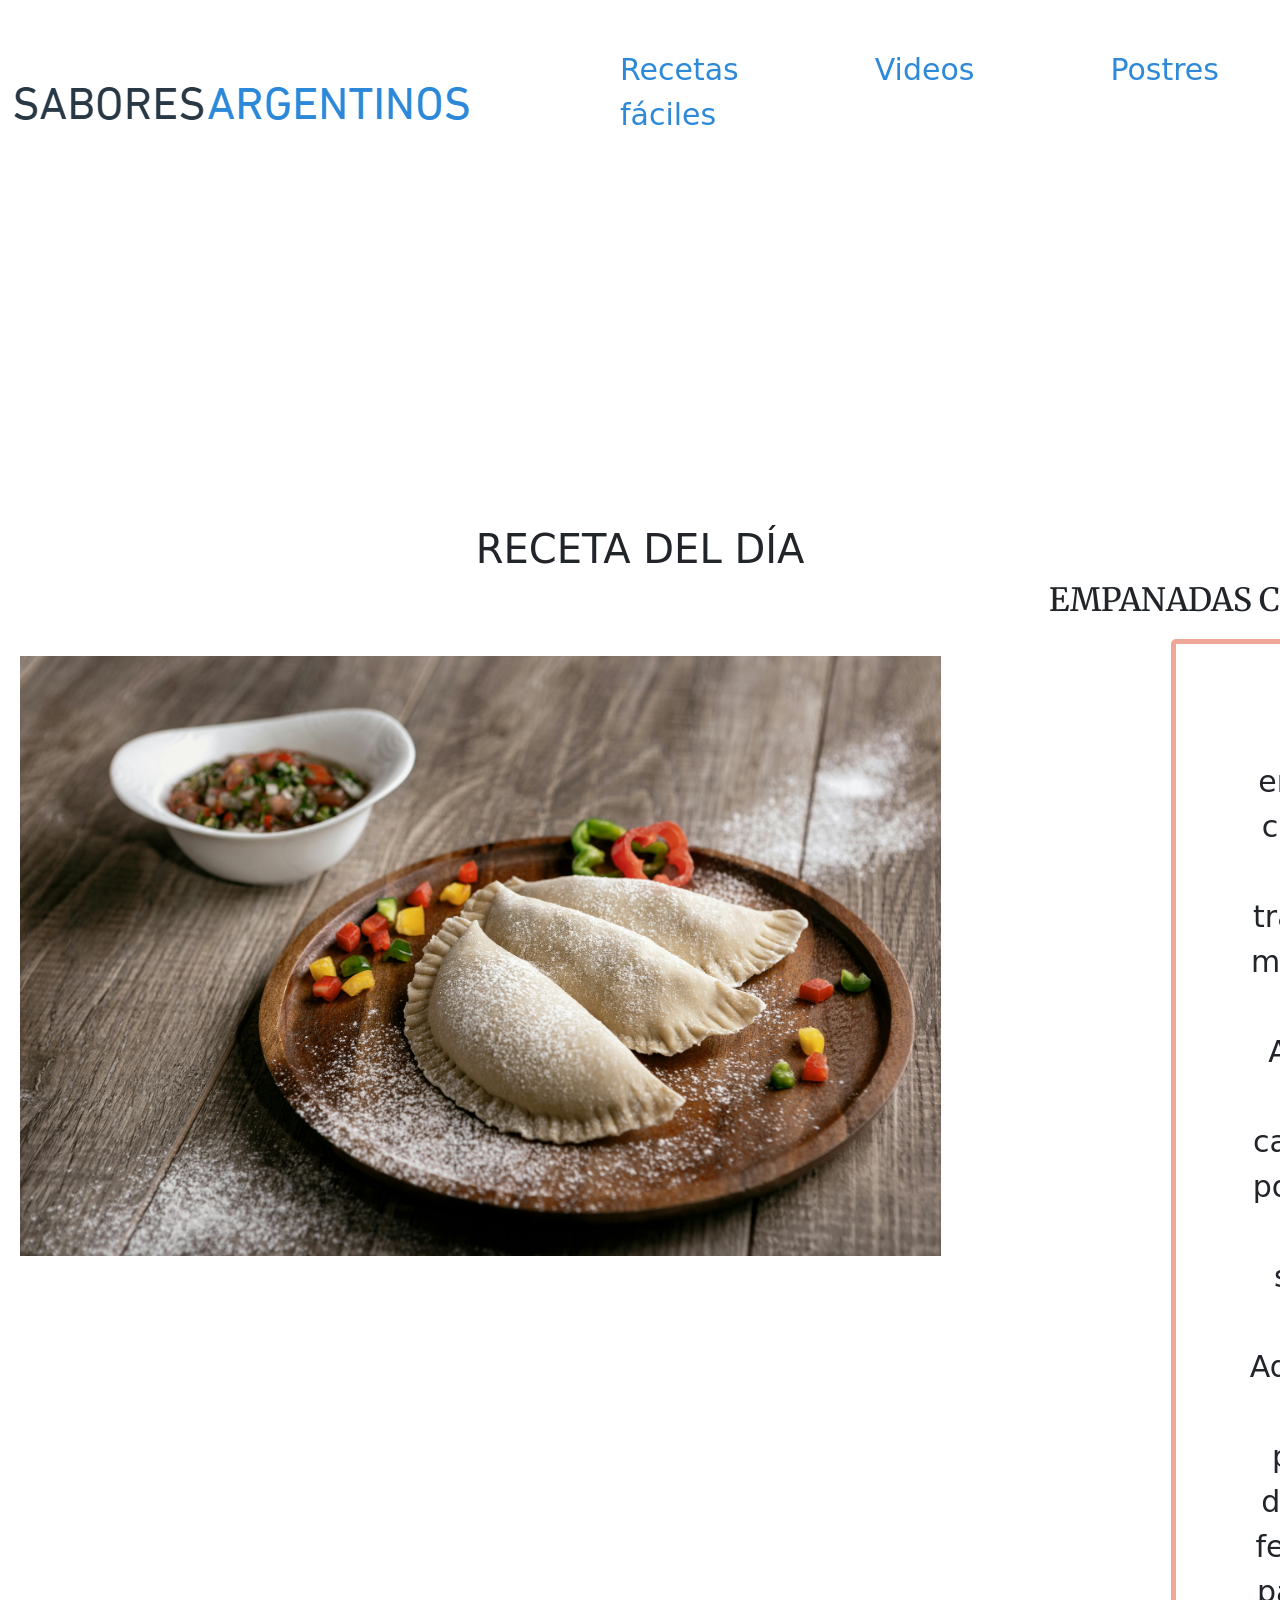
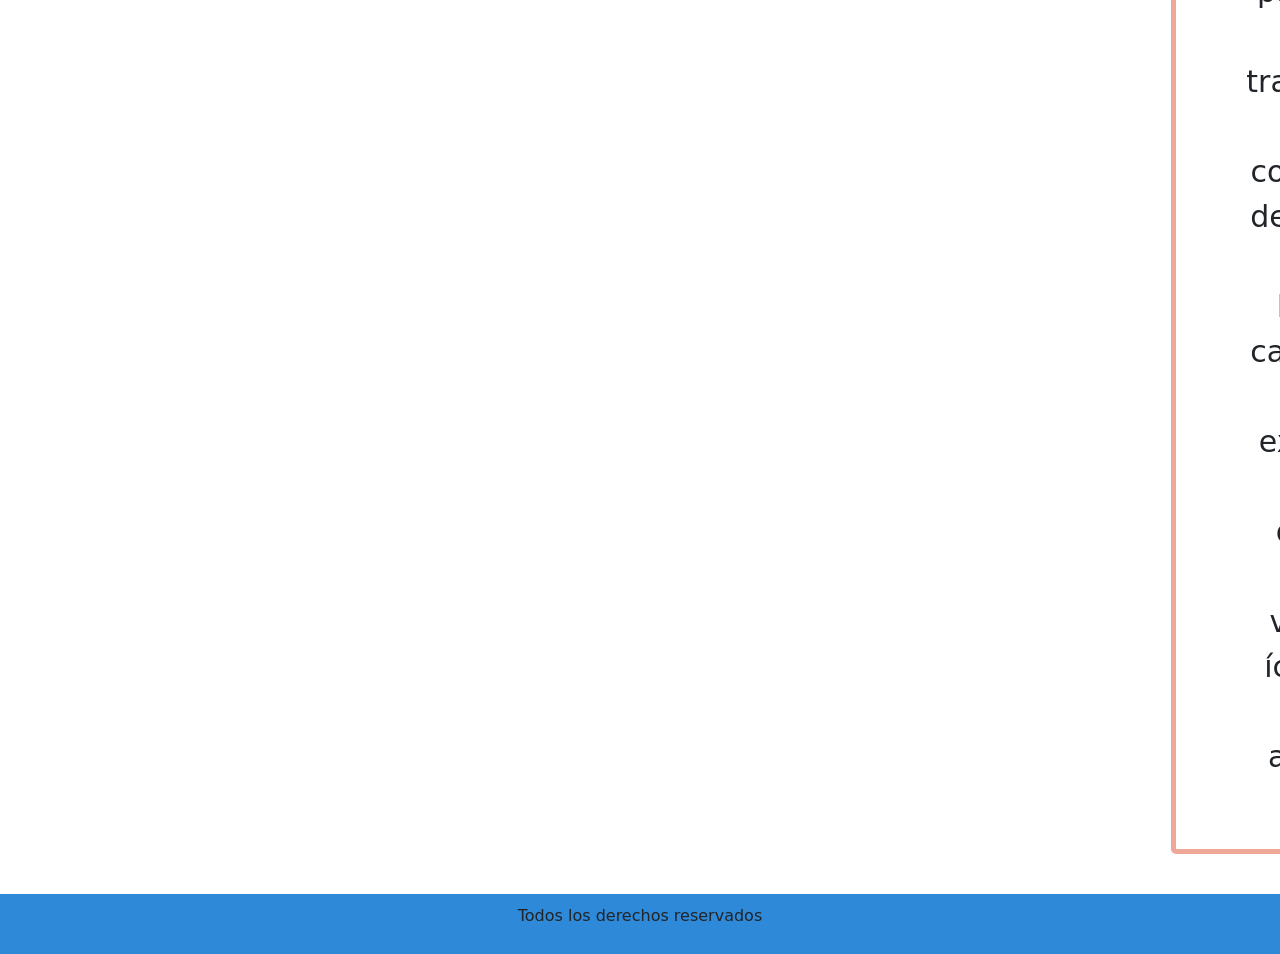
<file: index.html>
<!DOCTYPE html>
<html lang="en">
<head>
    <meta charset="UTF-8">
    <meta name="viewport" content="width=device-width, initial-scale=1.0">
    <title>Sabores Argentinos</title>
    <link rel="preconnect" href="https://fonts.googleapis.com">
    <link rel="preconnect" href="https://fonts.gstatic.com" crossorigin>
    <link href="https://fonts.googleapis.com/css2?family=Merriweather:ital,wght@0,300;0,400;0,700;0,900&display=swap" rel="stylesheet">
    <link rel="stylesheet" href="css/styles.css">
    <link href="https://cdn.jsdelivr.net/npm/bootstrap@5.3.3/dist/css/bootstrap.min.css" rel="stylesheet" integrity="sha384-QWTKZyjpPEjISv5WaRU9OFeRpok6YctnYmDr5pNlyT2bRjXh0JMhjY6hW+ALEwIH" crossorigin="anonymous">
</head>
<body>
    <header>
        <nav class="navbar navbar-expand-lg">
            <div class="container-fluid">
                <a class="navbar-brand" href="index.html"><img class="logo" src="img/logo.png" alt="logo de la página en dos colores sabores en negro y argentinos en celeste"></a>
                <button class="navbar-toggler" type="button" data-bs-toggle="collapse" data-bs-target="#navbarNavAltMarkup" aria-controls="navbarNavAltMarkup" aria-expanded="false" aria-label="Toggle navigation">
                    <span class="navbar-toggler-icon"></span>
                </button>
                <div class="collapse navbar-collapse" id="navbarNavAltMarkup">
                    <div class="navbar-nav">
                        <a class="nav-link" href="pages/Recetas-faciles.html">Recetas fáciles</a>
                        <a class="nav-link" href="pages/Videos.html">Videos</a>
                        <a class="nav-link" href="pages/Postres.html">Postres</a>
                        <a class="nav-link" href="pages/Articulos-de-cocina.html">Artículos de cocina</a>
                    </div>
                </div>
            </div>
        </nav>
    </header>

    <main>
        <div class="video-container">
            <video class="brasas" src="videos/brasas.mp4" autoplay loop muted></video>
        </div>
        <h1>RECETA DEL DÍA</h1>
        <div class="content-container">
            <img class="empanadas" src="img/empanadas criollas.jpg" alt="imagen de empanadas criollas">
            <div class="text-content-uno">
                <h2>EMPANADAS CRIOLLAS</h2>
                <p class="mila">Las empanadas criollas son un plato tradicional y muy querido en Argentina. Se caracterizan por tener un relleno sabroso y jugoso. Además, son muy populares durante las festividades patrias y en las ferias tradicionales. La combinación de sabores y texturas hace que cada bocado sea una experiencia única y deliciosa. ¡Un verdadero ícono de la cocina argentina!</p>
            </div>
        </div>
    </main>

    <footer>
        <p>Todos los derechos reservados</p>
    </footer>
    <script src="https://cdn.jsdelivr.net/npm/bootstrap@5.3.3/dist/js/bootstrap.bundle.min.js" integrity="sha384-YvpcrYf0tY3lHB60NNkmXc5s9fDVZLESaAA55NDzOxhy9GkcIdslK1eN7N6jIeHz" crossorigin="anonymous"></script>
</body>
</html>
</file>
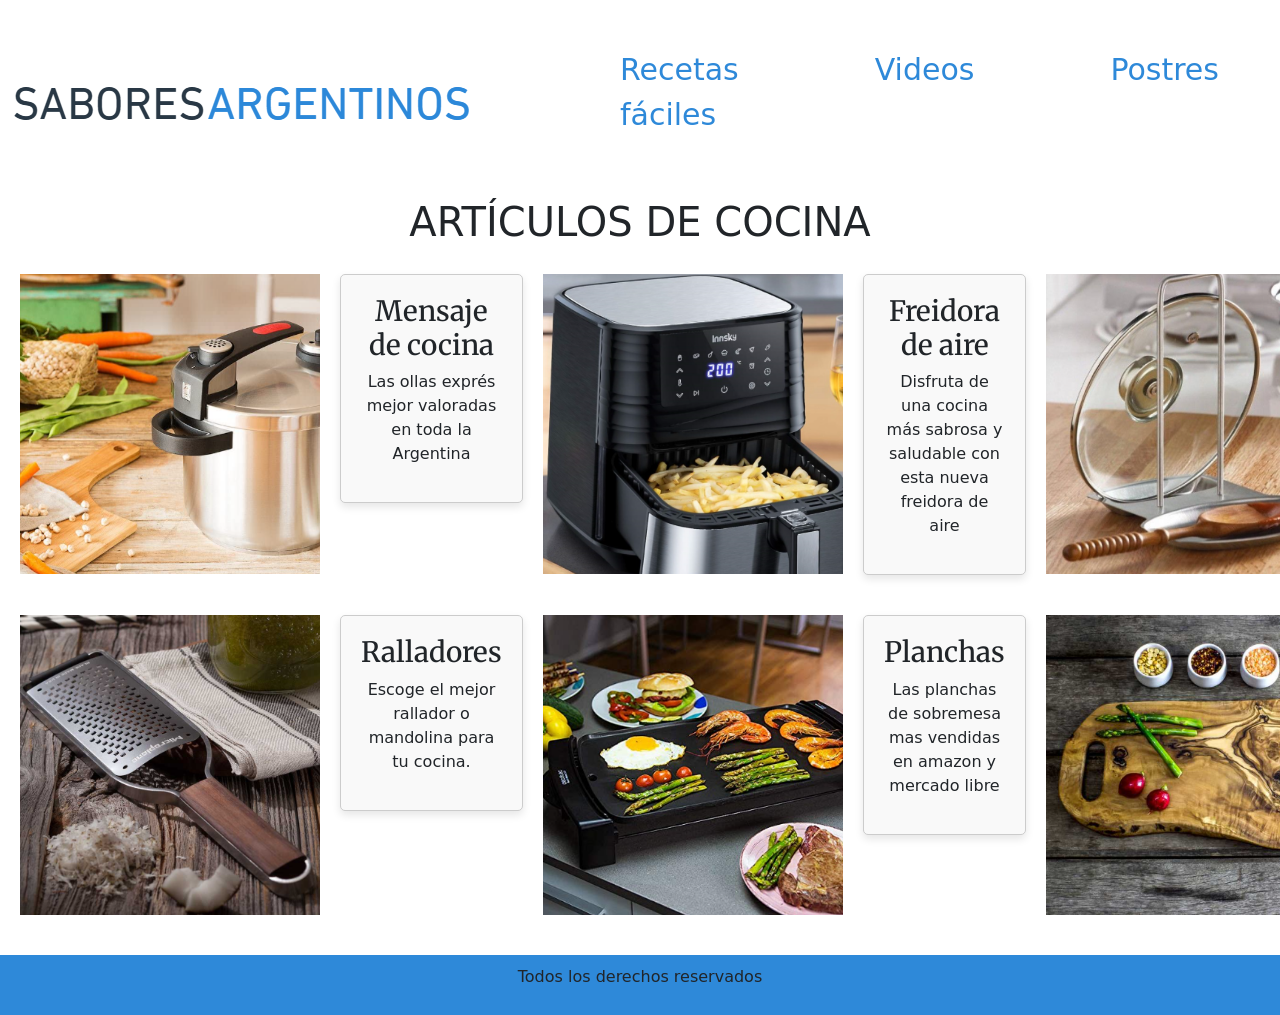
<file: pages/Articulos-de-cocina.html>
<!DOCTYPE html>
<html lang="en">
<head>
    <meta charset="UTF-8">
    <meta name="viewport" content="width=device-width, initial-scale=1.0">
    <title>Articulos de cocina</title>
    <link rel="preconnect" href="https://fonts.googleapis.com">
<link rel="preconnect" href="https://fonts.gstatic.com" crossorigin>
<link href="https://fonts.googleapis.com/css2?family=Merriweather:ital,wght@0,300;0,400;0,700;0,900;1,300;1,400;1,700;1,900&display=swap" rel="stylesheet">
    <link rel="stylesheet" href="../css/styles.css">
    <link href="https://cdn.jsdelivr.net/npm/bootstrap@5.3.3/dist/css/bootstrap.min.css" rel="stylesheet" integrity="sha384-QWTKZyjpPEjISv5WaRU9OFeRpok6YctnYmDr5pNlyT2bRjXh0JMhjY6hW+ALEwIH" crossorigin="anonymous">
</head>
<body>
    <header>
        <nav class="navbar navbar-expand-lg">
            <div class="container-fluid">
                <a class="navbar-brand" href="../index.html"><img class="logo" src="../img/logo.png" alt="logo de la página en dos colores sabores en negro y argentinos en celeste"></a>
                <button class="navbar-toggler" type="button" data-bs-toggle="collapse" data-bs-target="#navbarNavAltMarkup" aria-controls="navbarNavAltMarkup" aria-expanded="false" aria-label="Toggle navigation">
                    <span class="navbar-toggler-icon"></span>
                </button>
                <div class="collapse navbar-collapse" id="navbarNavAltMarkup">
                    <div class="navbar-nav">
                        <a class="nav-link" href="Recetas-faciles.html">Recetas fáciles</a>
                        <a class="nav-link" href="Videos.html">Videos</a>
                        <a class="nav-link" href="Postres.html">Postres</a>
                        <a class="nav-link" href="Articulos-de-cocina.html">Artículos de cocina</a>
                    </div>
                </div>
            </div>
        </nav>
    </header>
     <main>
        <h1>ARTÍCULOS DE COCINA</h1>
    <div class="grid">
            <div class="content-container">
        <img class="compras" src="../img/ollasxpress.png" alt="imagen de una olla expréss">
        <div class="text-content">
        <h3>Mensaje de cocina</h3>
        <p>Las ollas exprés  mejor valoradas en toda la Argentina</p>
     </div>
    </div>
        <div class="content-container">
        <img class="compras" src="../img/freidoradeaire.png" alt="imagen de una freidora de aire">
        <div class="text-content">
        <h3>Freidora de aire</h3>
        <p>Disfruta  de una cocina más sabrosa y saludable con esta nueva freidora de aire</p>
     </div>
    </div>
        <div class="content-container">
        <img class="compras" src="../img/gadgets.png" alt="imagen de un articulo raro de cocina">
        <div class="text-content">
        <h3>Gadgets culinarios</h3>
        <p>utensilios raros de cocina  que no sabias que necesitabas </p>
     </div>
    </div>
        <div class="content-container">
        <img class="compras" src="../img/ralladores.png" alt="imagen de un rallador">
        <div class="text-content">
        <h3>Ralladores</h3>
        <p>Escoge el mejor rallador o mandolina para tu cocina.</p>
     </div>
    </div>
        <div class="content-container">
        <img class="compras" src="../img/planchacocina.png" alt="imagen de una plancha para cocinar">
        <div class="text-content">
        <h3>Planchas</h3>
        <p>Las planchas de sobremesa mas vendidas en amazon y mercado libre</p>
     </div>
    </div>
        <div class="content-container">
        <img class="compras" src="../img/tablas.png" alt="imagen de una tabla de madera para cocinar">
        <div class="text-content">
        <h3>Tablas</h3>
        <p>Las mejores tablas de madera para servir y cortar como un chef</p>
       </div>
      </div>
    </div>
    </main>

    <footer>
        <p>Todos los derechos reservados</p>
    </footer>
    <script src="https://cdn.jsdelivr.net/npm/bootstrap@5.3.3/dist/js/bootstrap.bundle.min.js" integrity="sha384-YvpcrYf0tY3lHB60NNkmXc5s9fDVZLESaAA55NDzOxhy9GkcIdslK1eN7N6jIeHz" crossorigin="anonymous"></script>
</body>
</html>
</file>
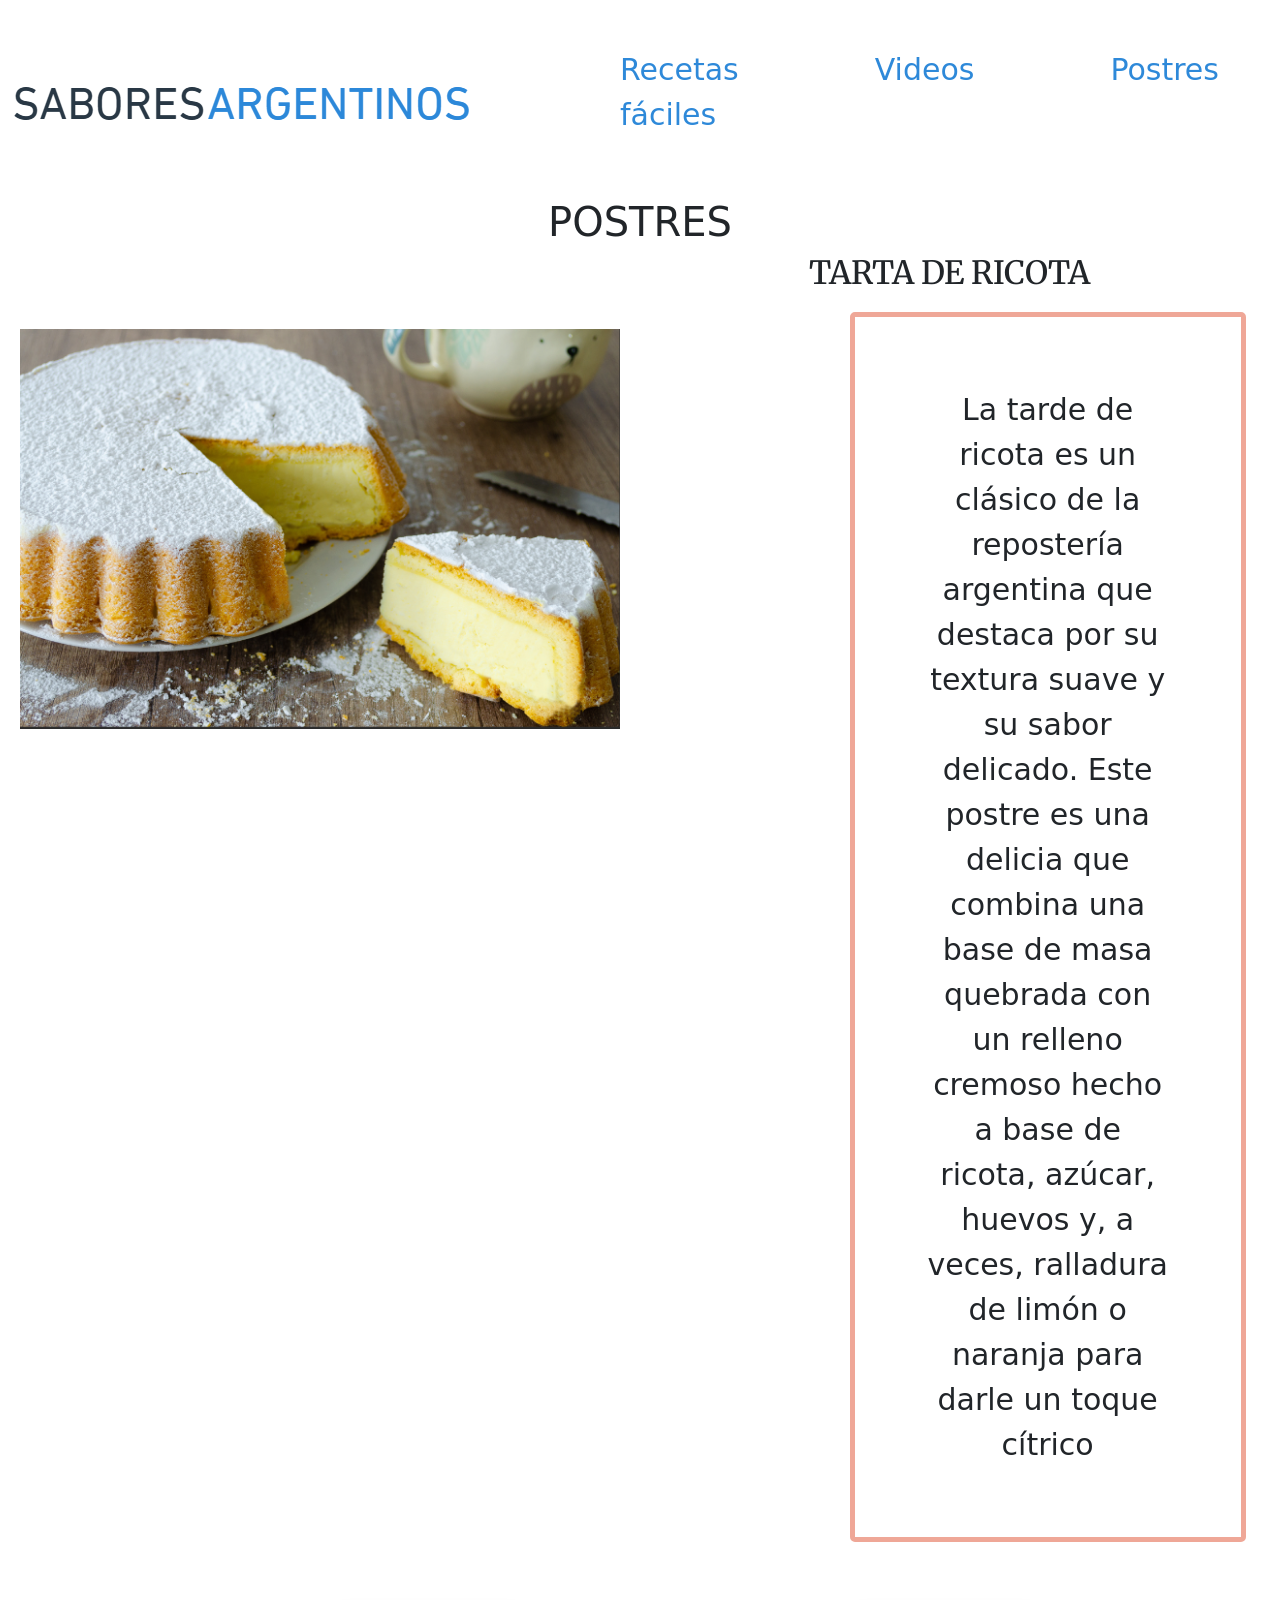
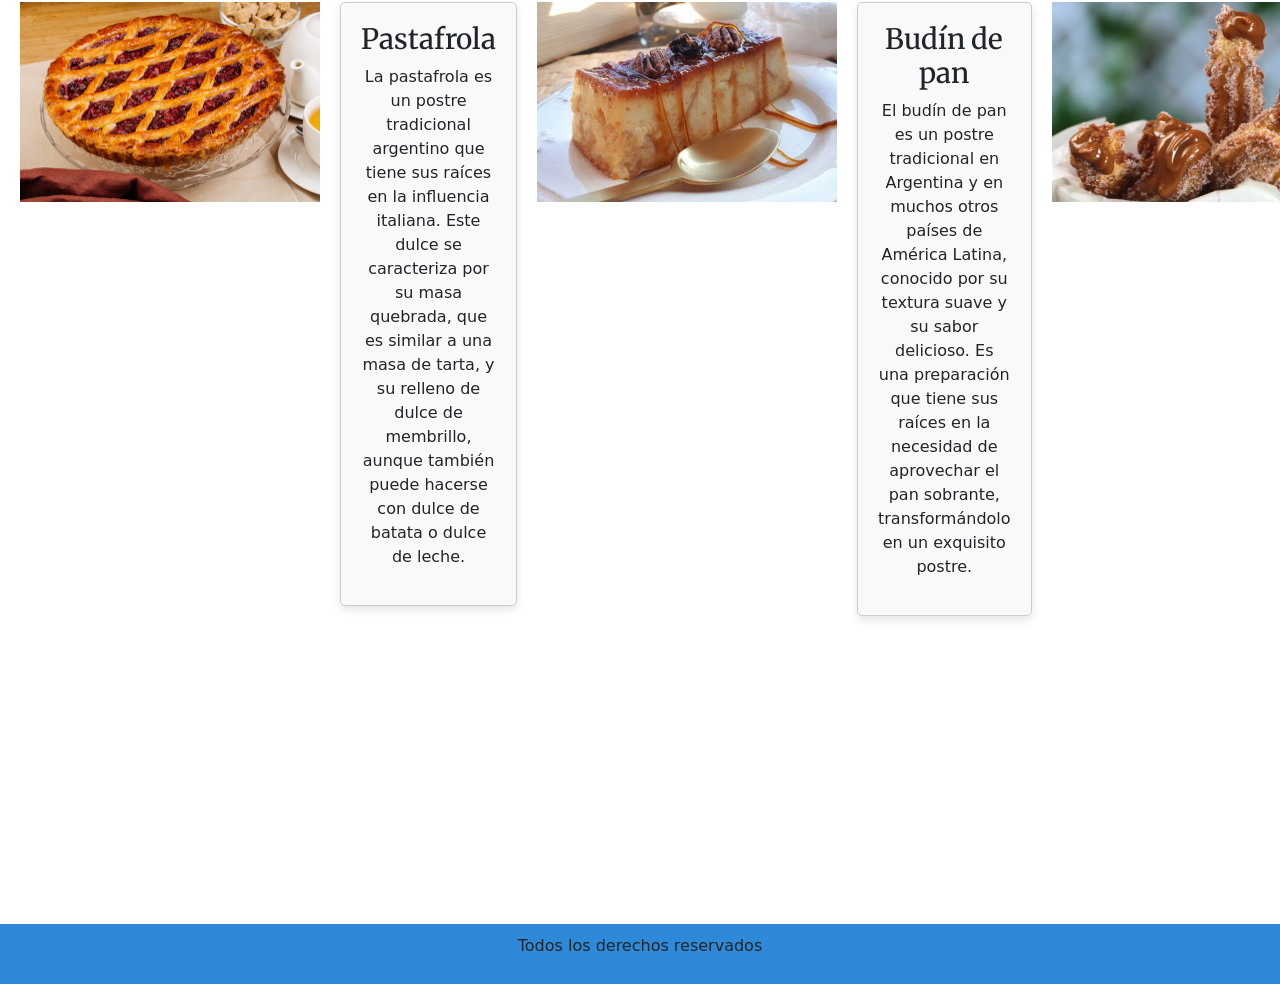
<file: pages/Postres.html>
<!DOCTYPE html>
<html lang="en">
<head>
    <meta charset="UTF-8">
    <meta name="viewport" content="width=device-width, initial-scale=1.0">
    <title>Postres</title>
    <link rel="preconnect" href="https://fonts.googleapis.com">
<link rel="preconnect" href="https://fonts.gstatic.com" crossorigin>
<link href="https://fonts.googleapis.com/css2?family=Merriweather:ital,wght@0,300;0,400;0,700;0,900;1,300;1,400;1,700;1,900&display=swap" rel="stylesheet">
    <link rel="stylesheet" href="../css/styles.css">
    <link href="https://cdn.jsdelivr.net/npm/bootstrap@5.3.3/dist/css/bootstrap.min.css" rel="stylesheet" integrity="sha384-QWTKZyjpPEjISv5WaRU9OFeRpok6YctnYmDr5pNlyT2bRjXh0JMhjY6hW+ALEwIH" crossorigin="anonymous">
</head>
<body>
    <header>
        <nav class="navbar navbar-expand-lg">
            <div class="container-fluid">
                <a class="navbar-brand" href="../index.html"><img class="logo" src="../img/logo.png" alt="logo de la página en dos colores sabores en negro y argentinos en celeste"></a>
                <button class="navbar-toggler" type="button" data-bs-toggle="collapse" data-bs-target="#navbarNavAltMarkup" aria-controls="navbarNavAltMarkup" aria-expanded="false" aria-label="Toggle navigation">
                    <span class="navbar-toggler-icon"></span>
                </button>
                <div class="collapse navbar-collapse" id="navbarNavAltMarkup">
                    <div class="navbar-nav">
                        <a class="nav-link" href="Recetas-faciles.html">Recetas fáciles</a>
                        <a class="nav-link" href="Videos.html">Videos</a>
                        <a class="nav-link" href="Postres.html">Postres</a>
                        <a class="nav-link" href="Articulos-de-cocina.html">Artículos de cocina</a>
                    </div>
                </div>
            </div>
        </nav>
    </header>
    <main>
        <h1>POSTRES</h1>
        <div class="content-container">
        <img class="pure" src="../img/tartaricota.png" alt="imagen de una tarta de ricota">
        <div class="text-content-uno">
        <h2>TARTA DE RICOTA</h2>
        <p class="mila">La tarde de ricota es un clásico de la repostería argentina que destaca por su textura suave y su sabor delicado. Este postre es una delicia que combina una base de masa quebrada con un relleno cremoso hecho a base de ricota, azúcar, huevos y, a veces, ralladura de limón o naranja para darle un toque cítrico</p>
    </div>
</div>
<div class="grid">
<div class="content-container">
        <img class="recipe-image" src="../img/pastafrola.png" alt="imagen de una pastafrola">
        <div class="text-content">
        <h3>Pastafrola</h3>
        <p>La pastafrola es un postre tradicional argentino que tiene sus raíces en la influencia italiana. Este dulce se caracteriza por su masa quebrada, que es similar a una masa de tarta, y su relleno de dulce de membrillo, aunque también puede hacerse con dulce de batata o dulce de leche.</p>
    </div>
</div>
<div class="content-container">
        <img class="recipe-image" src="../img/budindepan.png" alt="imagen de un budin de pan">
        <div class="text-content">
        <h3>Budín de pan</h3>
        <p>El budín de pan es un postre tradicional en Argentina y en muchos otros países de América Latina, conocido por su textura suave y su sabor delicioso. Es una preparación que tiene sus raíces en la necesidad de aprovechar el pan sobrante, transformándolo en un exquisito postre.</p>
    </div>
</div>
    <div class="content-container">
        <img class="recipe-image" src="../img/churrosrellenos.png" alt="imagen de churros rellenos de dulce de leche">
        <div class="text-content">
        <h3>Churros con dulce de leche</h3>
        <p>Los churros con dulce de leche son un clásico de la repostería en Argentina y en otros países de América Latina. Estos deliciosos bocados fritos se caracterizan por su exterior crujiente y su interior tierno, y cuando se rellenan con dulce de leche, se convierten en una tentación irresistible.</p>
    </div>
</div>
</div>

     </main>

     <footer>
        <p>Todos los derechos reservados</p>
     </footer>
     <script src="https://cdn.jsdelivr.net/npm/bootstrap@5.3.3/dist/js/bootstrap.bundle.min.js" integrity="sha384-YvpcrYf0tY3lHB60NNkmXc5s9fDVZLESaAA55NDzOxhy9GkcIdslK1eN7N6jIeHz" crossorigin="anonymous"></script>
</body>
</html>
</file>
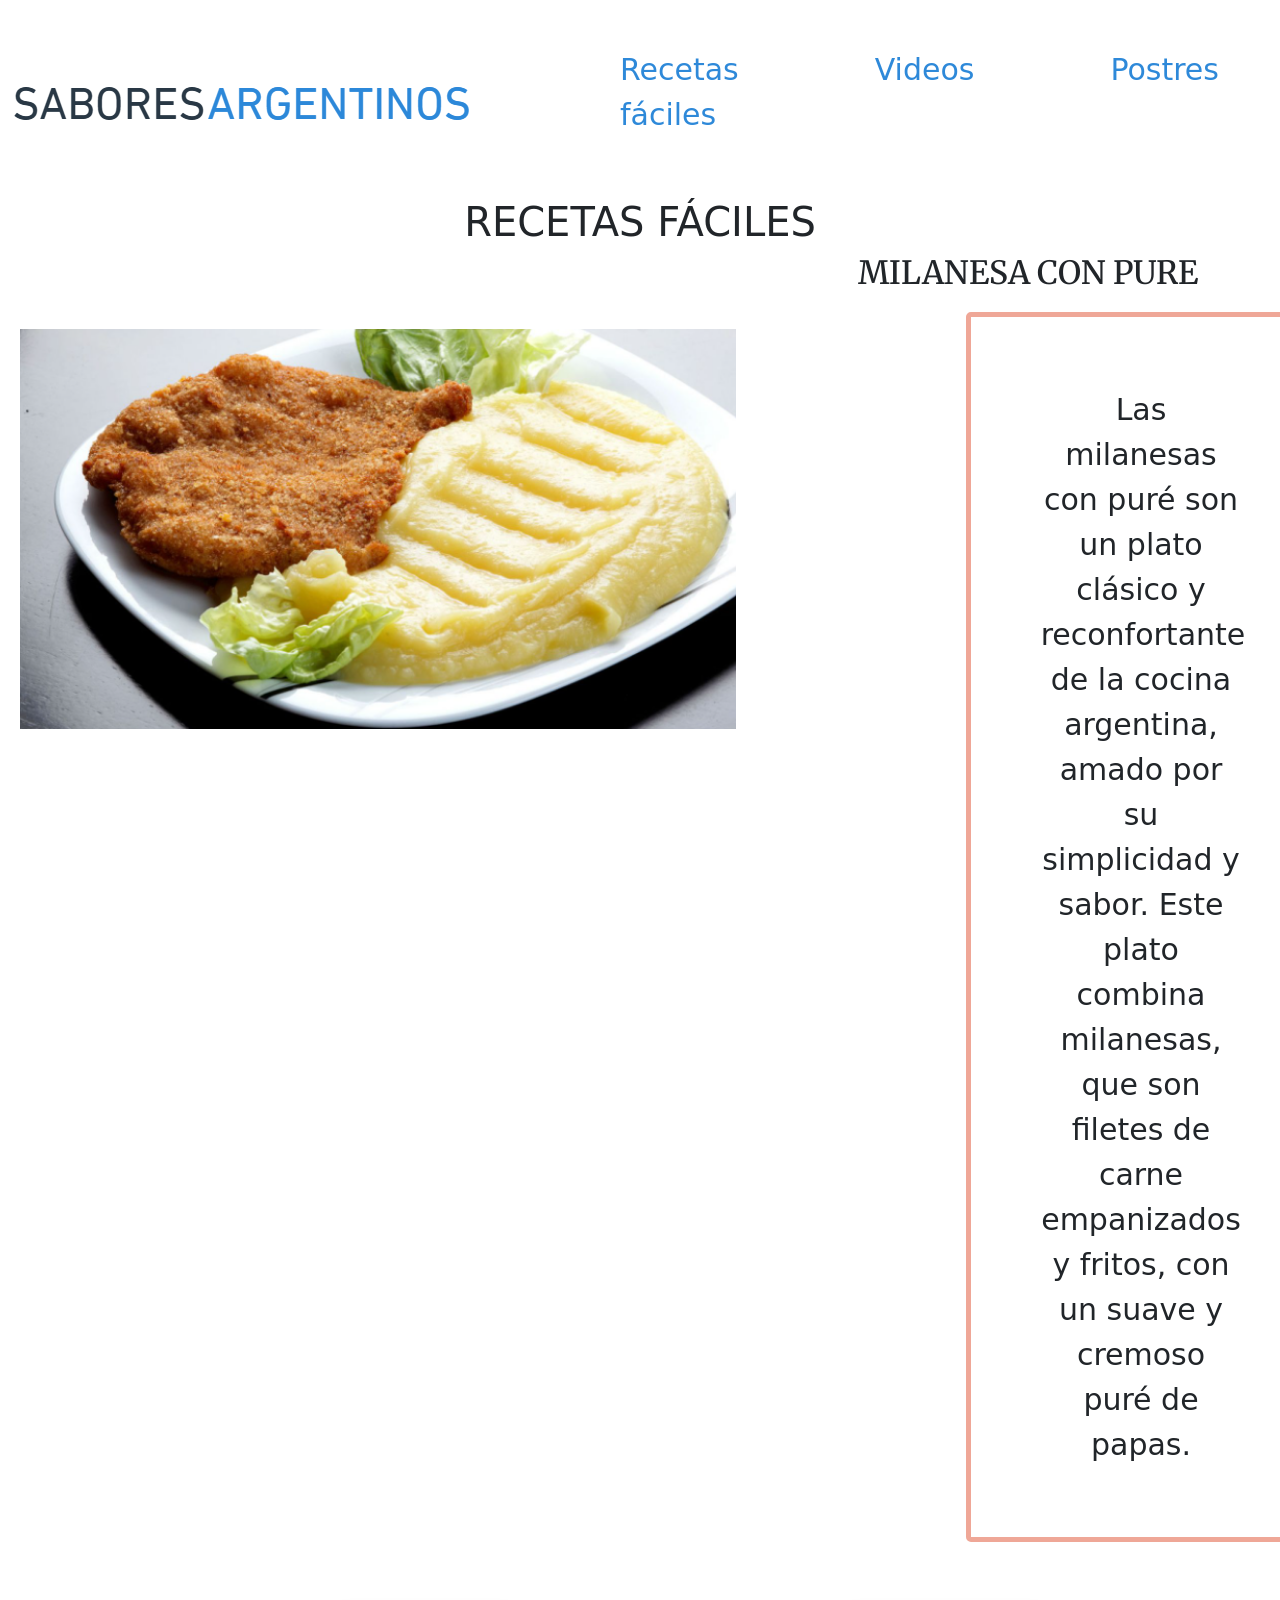
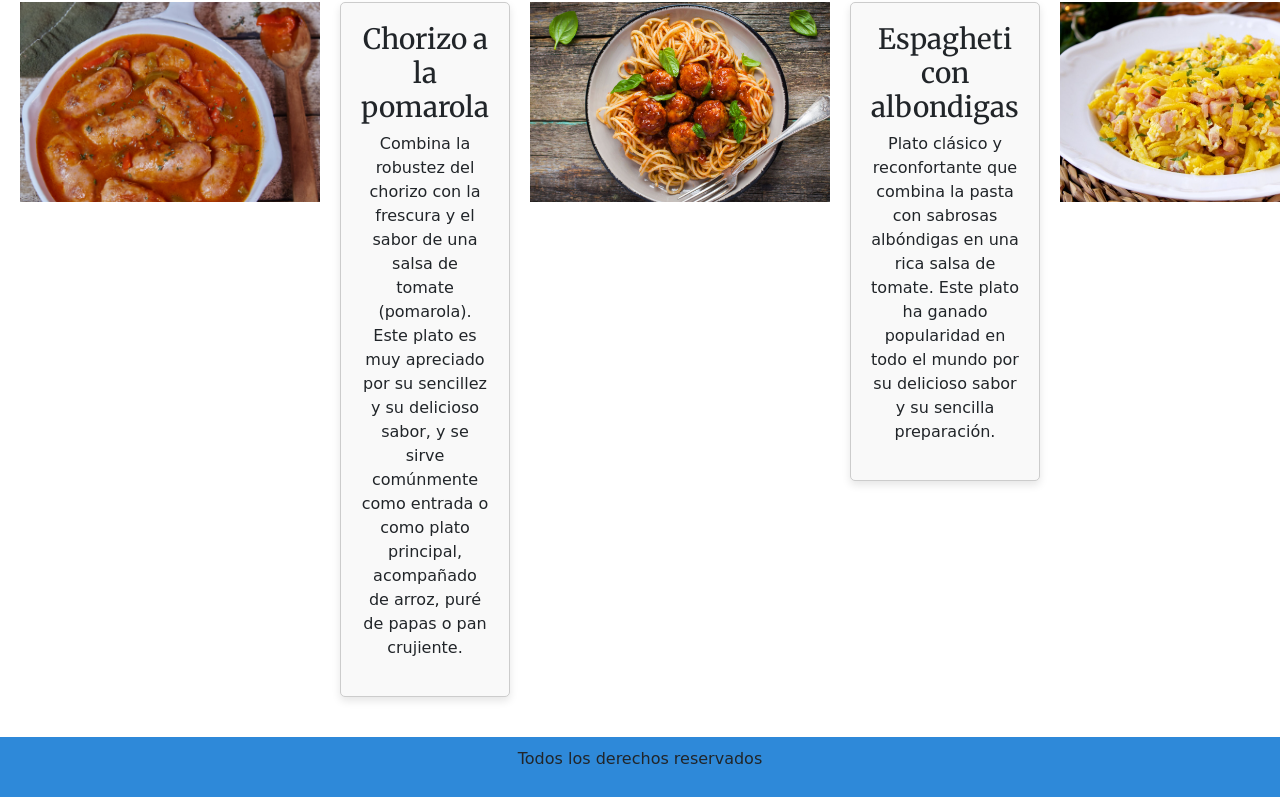
<file: pages/Recetas-faciles.html>
<!DOCTYPE html>
<html lang="en">
<head>
    <meta charset="UTF-8">
    <meta name="viewport" content="width=device-width, initial-scale=1.0">
    <title>Sabores Argentinos</title>
    <link rel="preconnect" href="https://fonts.googleapis.com">
    <link rel="preconnect" href="https://fonts.gstatic.com" crossorigin>
    <link href="https://fonts.googleapis.com/css2?family=Merriweather:ital,wght@0,300;0,400;0,700;0,900&display=swap" rel="stylesheet">
    <link rel="stylesheet" href="../css/styles.css">
    <link href="https://cdn.jsdelivr.net/npm/bootstrap@5.3.3/dist/css/bootstrap.min.css" rel="stylesheet" integrity="sha384-QWTKZyjpPEjISv5WaRU9OFeRpok6YctnYmDr5pNlyT2bRjXh0JMhjY6hW+ALEwIH" crossorigin="anonymous">
</head>
<body>
    <header>
        <nav class="navbar navbar-expand-lg">
            <div class="container-fluid">
                <a class="navbar-brand" href="../index.html"><img class="logo" src="../img/logo.png" alt="logo de la página en dos colores sabores en negro y argentinos en celeste"></a>
                <button class="navbar-toggler" type="button" data-bs-toggle="collapse" data-bs-target="#navbarNavAltMarkup" aria-controls="navbarNavAltMarkup" aria-expanded="false" aria-label="Toggle navigation">
                    <span class="navbar-toggler-icon"></span>
                </button>
                <div class="collapse navbar-collapse" id="navbarNavAltMarkup">
                    <div class="navbar-nav">
                        <a class="nav-link" href="Recetas-faciles.html">Recetas fáciles</a>
                        <a class="nav-link" href="Videos.html">Videos</a>
                        <a class="nav-link" href="Postres.html">Postres</a>
                        <a class="nav-link" href="Articulos-de-cocina.html">Artículos de cocina</a>
                    </div>
                </div>
            </div>
        </nav>
    </header>

    <main>
        <h1>RECETAS FÁCILES</h1>
        <div class="content-container">
            <img class="pure" src="../img/milanesapure.png" alt="imagen de un plato de milanesa con pure">
            <div class="text-content-uno">
                <h2>MILANESA CON PURE</h2>
                <p class="mila">Las milanesas con puré son un plato clásico y reconfortante de la cocina argentina, amado por su simplicidad y sabor. Este plato combina milanesas, que son filetes de carne empanizados y fritos, con un suave y cremoso puré de papas.</p>
            </div>
        </div>
        <div class="grid">
        <div class="content-container">
            <img class="recipe-image" src="../img/chorizopomarola.png" alt="imagen de un plato de chorizo a la pomarola">
            <div class="text-content">
                <h3>Chorizo a la pomarola</h3>
                <p>Combina la robustez del chorizo con la frescura y el sabor de una salsa de tomate (pomarola). Este plato es muy apreciado por su sencillez y su delicioso sabor, y se sirve comúnmente como entrada o como plato principal, acompañado de arroz, puré de papas o pan crujiente.</p>
            </div>
        </div>
        <div class="content-container">
            <img class="recipe-image" src="../img/spaghetialbondiga.png" alt="imagen de un plato de spagheti con albondigas">
            <div class="text-content">
                <h3>Espagheti con albondigas</h3>
                <p>Plato clásico y reconfortante que combina la pasta con sabrosas albóndigas en una rica salsa de tomate. Este plato ha ganado popularidad en todo el mundo por su delicioso sabor y su sencilla preparación.</p>
            </div>
        </div>
        <div class="content-container">
            <img class="recipe-image" src="../img/revueltogramajo.png" alt="imagen de un plato de revuelto gramajo">
            <div class="text-content">
                <h3>Revuelto gramajo</h3>
                <p>Conocido por su sencillez y versatilidad. Es una preparación rápida y deliciosa que combina papas fritas, cebolla, jamón y huevos revueltos, dando como resultado un plato lleno de sabor y texturas.</p>
            </div>
        </div>
    </div>
    </main>

    <footer>
        <p>Todos los derechos reservados</p>
    </footer>
    <script src="https://cdn.jsdelivr.net/npm/bootstrap@5.3.3/dist/js/bootstrap.bundle.min.js" integrity="sha384-YvpcrYf0tY3lHB60NNkmXc5s9fDVZLESaAA55NDzOxhy9GkcIdslK1eN7N6jIeHz" crossorigin="anonymous"></script>
</body>
</html>
</file>
<file: css/styles.css>
* {
    margin: 0;
    padding: 0;
    box-sizing: border-box;
}

/*Estilos para index*/
body {
    font-family: 'Merriweather', serif;
}
/* Estructura del main */ 
h1 {
    font-size: 50px;
    text-align: center;
    margin: 30px;
}

h2  {
    color: red;
    font-family: "Merriweather", serif;
    font-weight: 300;
    font-style: normal;
    text-align: center;
    font-size: 40px;
    margin-top: 20px;
}
.logo{
    display: block;
    margin: 0 auto; 
    margin-top: 0;
    
}

.brasas {
     width: 100%; 
     height: 300px; 
     object-fit: cover;
     object-position: center;
     border-radius: 5px;
     margin-top: 20px;
}

.empanadas {
    margin-left: 20px;
    margin-top: 75px;
    height: 600px;
}
.navbar-nav{
    font-size: 30px;
    margin-top: 1px;
}
.nav-link {
    margin-left: 120px;
    color: #2E89D9  !important;
    margin-top: 30px;
}


/*Estilos para recetas fáciles*/
h3 {
    color: red;
    font-family: "Merriweather", serif;
    font-weight: 300;
    font-style: normal;
}



.content-container {
    display: flex;
    align-items: flex-start;
    margin-bottom: 20px; 
}

.recipe-image {
    width: 300px; 
    height: 200px; 
    object-fit: cover; 
    margin-right: 20px; 
}
/* Recetas fáciles*/
.pure {
    margin-left: 20px;
    margin-top: 75px;
    height: 400px;
}
.text-content-uno {
    flex: 1; 
}

.text-content {
    flex: 1; 
    border: 1px solid #ccc; 
    border-radius: 5px; 
    padding: 20px; 
    background-color: #f9f9f9; 
    box-shadow: 0 4px 8px rgba(0, 0, 0, 0.1);
     text-align: center;
}
.mila {
    font-size: 30px;
    text-align: center;
    border: 5px solid #efa797;
    padding: 70px;
    margin: 20px 0;
    border-radius: 5px;
    background-color: white;
    width: 60%;
    margin-left: 230px;
}

.grid { 
    display: grid;
    grid-template-columns: repeat(3, 1fr);
    gap: 20px; padding: 20px;
}
/*Estilos para videos*/
.rojo {
    margin-left: 20px;
    margin-top: 75px;
    height: 400px;
}

.video-grid { 
    display: grid; 
    grid-template-columns: repeat(3, 1fr);
    gap: 20px; 
    padding: 20px; 
} 
.video-item { 
    text-align: center; 
    padding: 10px; 
    background-color: #f9f9f9; 
    border: 1px solid #ccc; 
    border-radius: 5px; 
    box-shadow: 0 4px 8px rgba(0, 0, 0, 0.1); 
} 
.video-item video { 
    width: 100%;
    height: auto; 
    border-radius: 5px;
}

/* Estilo para postres */

.content-container {
    display: flex;
    align-items: flex-start;
    margin-bottom: 20px; 
}

.recipe-image {
    width: 300px; 
    height: 200px; 
    object-fit: cover; 
    margin-right: 20px; 

}
.pure {
    margin-left: 20px;
    margin-top: 75px;
    height: 400px;
}
.text-content-uno {
    flex: 1; 
}

.text-content {
    flex: 1; 
    border: 1px solid #ccc; 
    border-radius: 5px; 
    padding: 20px; 
    background-color: #f9f9f9; 
    box-shadow: 0 4px 8px rgba(0, 0, 0, 0.1);
     text-align: center;
}
.mila {
    font-size: 30px;
    text-align: center;
    border: 5px solid #efa797;
    padding: 70px;
    margin: 20px 0;
    border-radius: 5px;
    background-color: white;
    width: 60%;
    margin-left: 230px;
}

.grid { 
    display: grid;
    grid-template-columns: repeat(3, 1fr);
    gap: 20px; padding: 20px;
}
/* Estilo para artiulos de cocina */

.compras {
    width: 300px; 
    height: 300px; 
    object-fit: cover; 
    margin-right: 20px;

}
footer {
    text-align: center;
    background-color: #2E89D9;
    padding: 10px;
}
/* Estilos para Smartphone */

/* Para index */

@media (max-width: 480px){

.nav-link {
    font-size: 10px;
    color: #2E89D9;
    text-decoration: none;
    padding: 12px;
    
}

h1{
    font-size: 30px;
}
h2 {
    font-size: 20px;
}

.empanadas {
    margin-left: 20px;
    margin-top: 10px;
    height: 200px;

}
.content-container {
    display: block;
    align-items: flex-start;
    margin-bottom: 20px; 
}
.mila {
    font-size: 20px;
    text-align: center;
    border: 5px solid #efa797;
    padding: 10px;
    margin: 1px 0;
    border-radius: 5px;
    background-color: white;
    width: 90%;
    margin-left: 20px;
}
}
</file>
